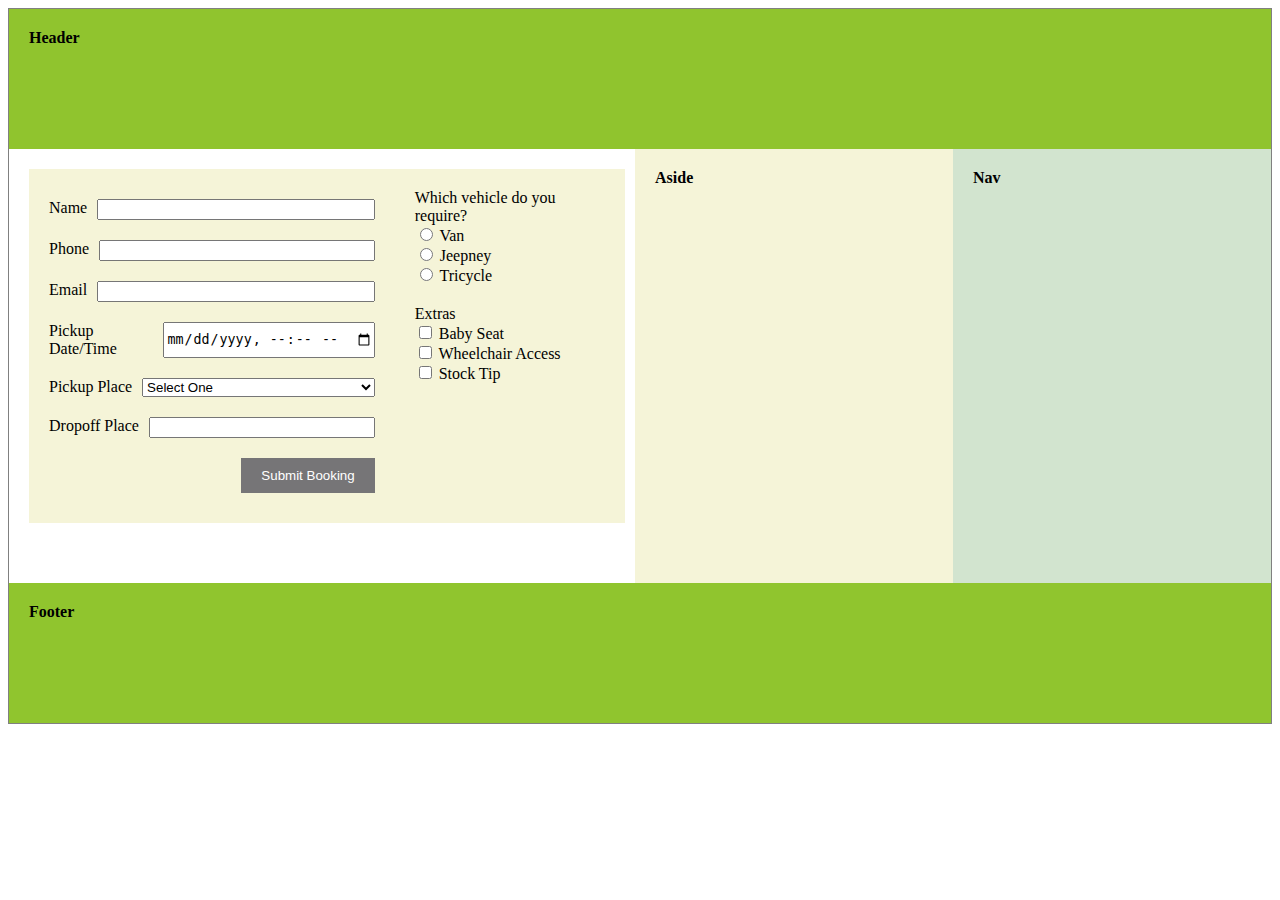
<file: day_3/flexbox/index.html>
<!DOCTYPE html>
<html lang="en">
<head>
    <meta charset="UTF-8">
    <meta http-equiv="X-UA-Compatible" content="IE=edge">
    <meta name="viewport" content="width=device-width, initial-scale=1.0">
    <title>
        Holy Grail
    </title>
    <link rel="stylesheet" href="style.css">
</head>
<body>
    
    <header>
        Header
    </header>

    <section id="container">
        <!-- Form -->
        <form action="#">
            <!-- Left side -->
            <div id="left-side">
                <!-- Name -->
                <div class="form-input">
                    <label for="name">Name</label>
                    <input type="text">
                </div>
                <!-- Phone -->
                <div class="form-input">
                    <label for="name">Phone</label>
                    <input type="text">
                </div>
                <!-- Email -->
                <div class="form-input">
                    <label for="name">Email</label>
                    <input type="text">
                </div>
                <!-- Pickup Date/Time -->
                <div class="form-input">
                    <label for="name">Pickup Date/Time</label>
                    <input type="datetime-local">
                </div>
                <!-- Pickup Place -->
                <div class="form-input">
                    <label for="name">Pickup Place</label>
                    <select>
                        <option>Select One</option>
                    </select>
                </div>
                <!-- Dropoff Place -->
                <div class="form-input">
                    <label for="name">Dropoff Place</label>
                    <input type="text">
                </div>
                <!-- Button -->
                <div id="booking-container">
                    <button id="booking-btn">
                        Submit Booking
                    </button>
                </div>
            </div>
            <!-- Right side -->
            <div id="right-side">
                <!-- Vehicle -->
                <div>
                    <label for="">Which vehicle do you require?</label>
                    <div>
                        <input type="radio">
                        <label for="">Van</label>
                    </div>
                    <div>
                        <input type="radio">
                        <label for="">Jeepney</label>
                    </div>
                    <div>
                        <input type="radio">
                        <label for="">Tricycle</label>
                    </div>
                </div>
                <!-- Extras -->
                <div>
                    <label for="">Extras</label>
                    <div>
                        <input type="checkbox">
                        <label for="">Baby Seat</label>
                    </div>
                    <div>
                        <input type="checkbox">
                        <label for="">Wheelchair Access</label>
                    </div>
                    <div>
                        <input type="checkbox">
                        <label for="">Stock Tip</label>
                    </div>
                </div>
            </div>
        </form>
        <!-- Aside -->
        <aside>
            Aside
        </aside>
        <!-- Nav -->
        <nav>
            Nav
        </nav>
    </section>

    <footer>
        Footer
    </footer>

</body>
</html>
</file>
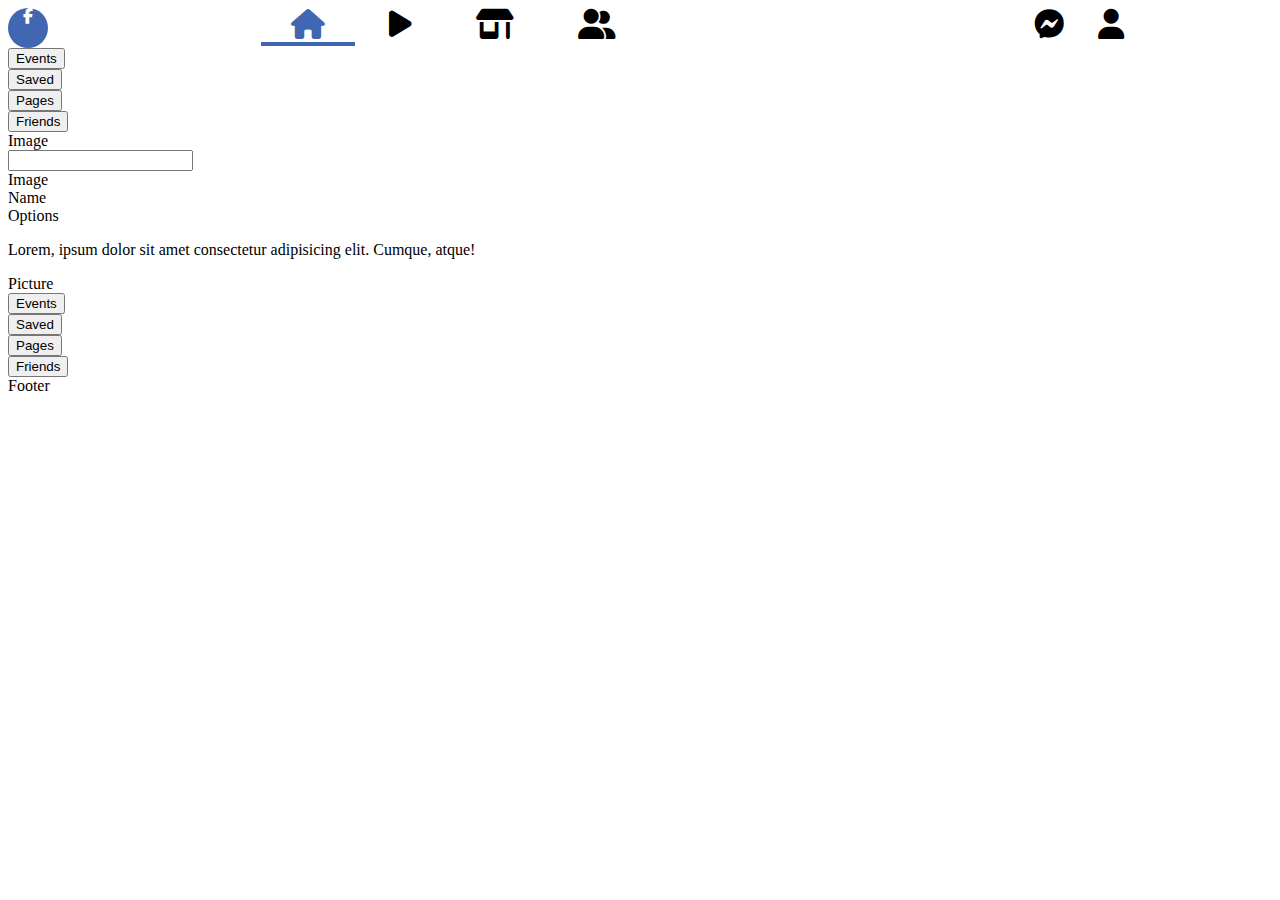
<file: day_3/semantic/index.html>
<!DOCTYPE html>
<html lang="en">
<head>
    <meta charset="UTF-8">
    <meta http-equiv="X-UA-Compatible" content="IE=edge">
    <meta name="viewport" content="width=device-width, initial-scale=1.0">
    <title>
        Facebook Clone
    </title>
    <link rel="stylesheet" href="style.css">
    <link rel="stylesheet" href="https://cdnjs.cloudflare.com/ajax/libs/font-awesome/6.2.0/css/all.min.css">
</head>
<body>
    
    <!-- Header -->
    <header>
        <!-- Logo -->
        <div id="header-left">
            <div id="logo">
                <i class="fa-brands fa-facebook-f"></i>
            </div>
        </div>
        <!-- Buttons -->
        <div id="header-middle">
            <button class="header-button header-button-active">
                <i class="fa-solid fa-house"></i>
            </button>
            <button class="header-button">
                <i class="fa-solid fa-play"></i>
            </button>
            <button class="header-button">
                <i class="fa-solid fa-shop"></i>
            </button>
            <button class="header-button">
                <i class="fa-solid fa-user-group"></i>
            </button>
        </div>
        <!-- Buttons -->
        <div id="header-right">
            <button class="header-right-button">
                <i class="fa-brands fa-facebook-messenger"></i>
            </button>
            <button class="header-right-button">
                <i class="fa-solid fa-user"></i>
            </button>
        </div>
    </header>

    <!-- Content -->
    <section>
        <!-- Left menu -->
        <div id="content-left">
            <button>Events</button><br>
            <button>Saved</button><br>
            <button>Pages</button><br>
            <button>Friends</button><br>
        </div>
        <!-- Middle -->
        <div id="content-middle">
            <!-- Status -->
            <div>
                <div id="status-image">Image</div>
                <div id="status-input">
                    <input type="text">
                </div>
            </div>
            <!-- Post list -->
            <div>
                <!-- Post 1 -->
                <div>
                    <!-- Post Avatar, Name, Options -->
                    <div>
                        <div class="post-image">Image</div>
                        <div class="post-name">Name</div>
                        <div class="post-options">Options</div>
                    </div>
                    <!-- Post status -->
                    <div>
                        <p>Lorem, ipsum dolor sit amet consectetur adipisicing elit. Cumque, atque!</p>
                    </div>
                    <!-- Post image -->
                    <div>
                        Picture
                    </div>
                </div>
                <!-- Post 2 -->
            </div>
        </div>
        <!-- Right Menu -->
        <div id="content-right">
            <button>Events</button><br>
            <button>Saved</button><br>
            <button>Pages</button><br>
            <button>Friends</button><br>
        </div>
    </section>

    <!-- Footer -->
    <footer>
        Footer
    </footer>
</body>
</html>
</file>
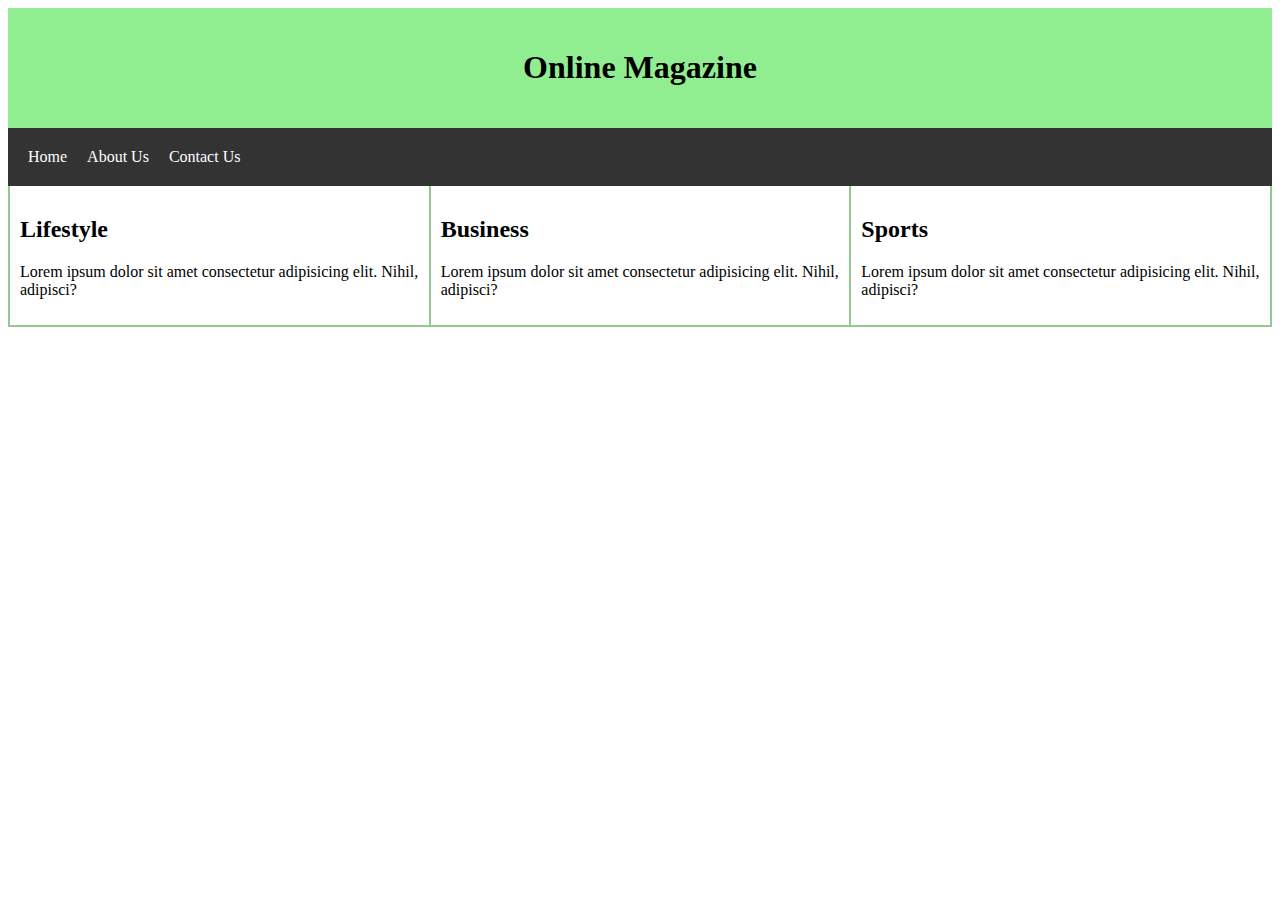
<file: day_4/media_query/index.html>
<!DOCTYPE html>
<html lang="en">
<head>
    <meta charset="UTF-8">
    <meta http-equiv="X-UA-Compatible" content="IE=edge">
    <meta name="viewport" content="width=device-width, initial-scale=1.0">
    <title>
        Media Query
    </title>
    <style>
        
        header {
            background: red;
            padding: 20px;
            text-align: center;
        }

        ul {
            background: #333333;
            list-style: none;
            display: flex;
            margin: 0;
            padding: 20px;
            gap: 20px;
        }

        a {
            color: white;
            text-decoration: none;
        }

        .container {
            display: flex;
            background: #94C994;
            padding: 0px 2px 2px 2px;
            gap: 2px;
        }

        .item {
            background: white;
            padding: 10px;
            display: none;
            width: 100%;
        }

        .lifestyle {
            display: block;
        }

        /* Tablet */
        @media screen and (min-width: 600px) {
            header {
                background: blue;
            }
            .business {
                display: block;
            }
        }

        /* Laptop */
        @media screen and (min-width: 992px) {
            header {
                background: orange;
            }
            .item {
                display: block;
            }
        }

        /* Desktop */
        @media screen and (min-width: 1200px) {
            header {
                background: #90EE90;
            }
        }


    </style>
</head>
<body>
    
    <!-- Header -->
    <header>
        <h1>Online Magazine</h1>
    </header>

    <!-- Navbar -->
    <nav>
        <ul>
            <li><a href="#">Home</a></li>
            <li><a href="#">About Us</a></li>
            <li><a href="#">Contact Us</a></li>
        </ul>
    </nav>

    <!-- Content -->
    <section>
        <div class="container">
            <!-- Item 1 -->
            <div class="item lifestyle">
                <h2>Lifestyle</h2>
                <p>Lorem ipsum dolor sit amet consectetur adipisicing elit. Nihil, adipisci?</p>
            </div>
            <!-- Item 2 -->
            <div class="item business">
                <h2>Business</h2>
                <p>Lorem ipsum dolor sit amet consectetur adipisicing elit. Nihil, adipisci?</p>
            </div>
            <!-- Item 3 -->
            <div class="item">
                <h2>Sports</h2>
                <p>Lorem ipsum dolor sit amet consectetur adipisicing elit. Nihil, adipisci?</p>
            </div>
        </div>
    </section>

</body>
</html>
</file>
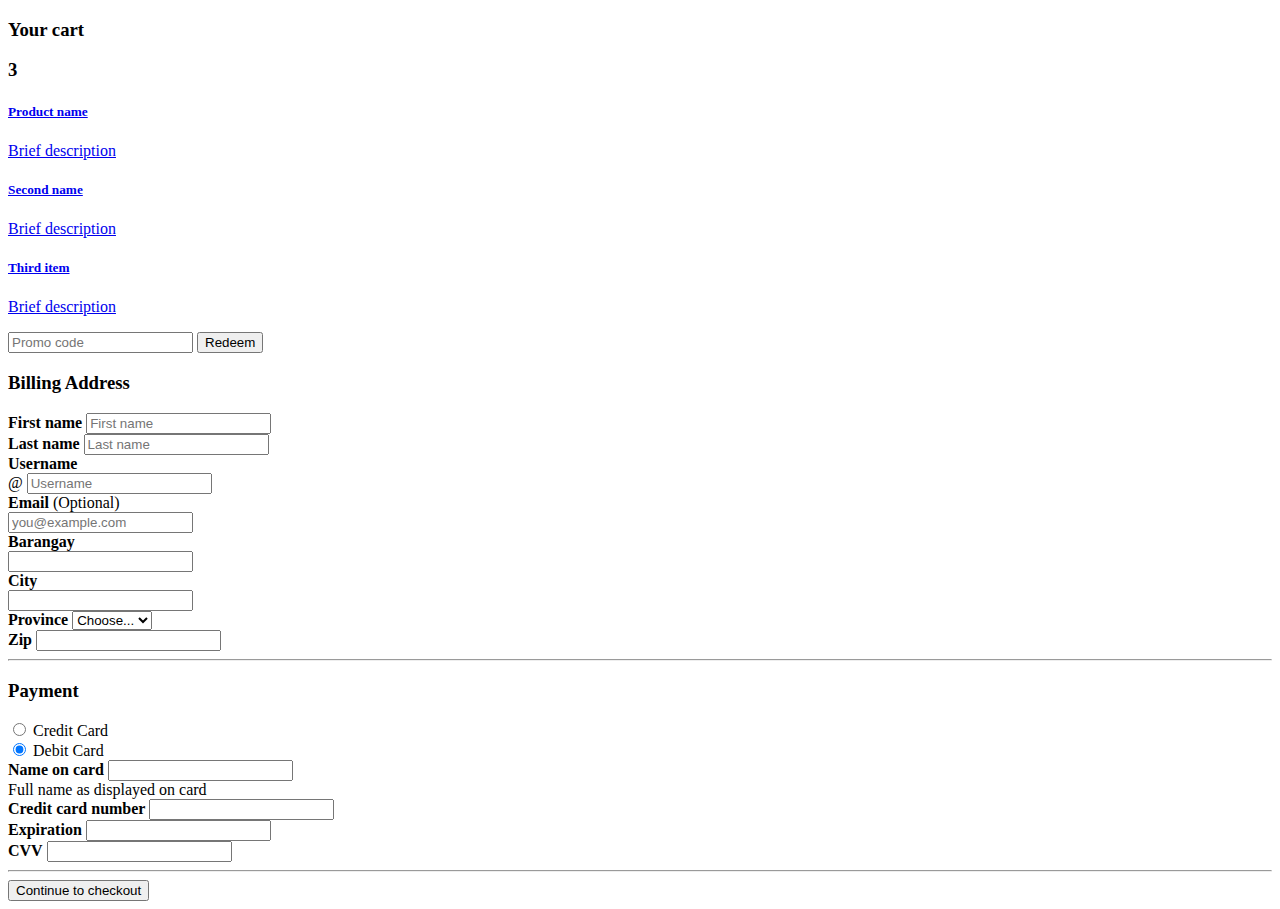
<file: day_6/lerit.html>
<!DOCTYPE html>
<html lang="en">

<head>
    <meta charset="UTF-8">
    <meta http-equiv="X-UA-Compatible" content="IE=edge">
    <meta name="viewport" content="width=device-width, initial-scale=1.0">
    <title>
        Jason Lerit | Bootstrap 5 Form
    </title>
    <link href="https://cdn.jsdelivr.net/npm/bootstrap@5.0.2/dist/css/bootstrap.min.css" rel="stylesheet"
        integrity="sha384-EVSTQN3/azprG1Anm3QDgpJLIm9Nao0Yz1ztcQTwFspd3yD65VohhpuuCOmLASjC" crossorigin="anonymous">
</head>

<body>

    <!--  -->
    <section class="container bg-light">
        <div class="p-5">
            <div class="row">
                <!-- Left side -->
                <div class="col-md-4">
                    <!-- Cart -->
                    <div class="d-flex justify-content-between">
                        <h3 class="text-primary">Your cart</h3>
                        <h3><span class="badge bg-primary rounded-pill">3</span></h3>
                    </div>
                    <!-- List group -->
                    <div class="list-group mb-3">
                        <a href="#" class="list-group-item list-group-item-action">
                            <div class="d-flex w-100 justify-content-between">
                                <h5 class="mb-1">Product name</h5>
                            </div>
                            <p class="mb-1">Brief description</p>
                        </a>
                        <a href="#" class="list-group-item list-group-item-action">
                            <div class="d-flex w-100 justify-content-between">
                                <h5 class="mb-1">Second name</h5>
                            </div>
                            <p class="mb-1">Brief description</p>
                        </a>
                        <a href="#" class="list-group-item list-group-item-action">
                            <div class="d-flex w-100 justify-content-between">
                                <h5 class="mb-1">Third item</h5>
                            </div>
                            <p class="mb-1">Brief description</p>
                        </a>
                    </div>
                    <!-- Form -->
                    <form action="#">
                        <div class="card">
                            <div class="card-body">
                                <div class="input-group">
                                    <input type="text" class="form-control" placeholder="Promo code" aria-label="Recipient's username" aria-describedby="button-addon2">
                                    <button class="btn btn-secondary" type="button" id="button-addon2">Redeem</button>
                                </div>
                            </div>
                        </div>
                    </form>
                </div>
                <!-- Right side -->
                <div class="col-md-8">
                    <!-- Form -->
                    <form action="#">
                        <!-- Billing address -->
                        <div>
                            <h3>
                                Billing Address
                            </h3>
                        </div>
                        <!-- First and last name -->
                        <div class="row mb-3">
                            <div class="col">
                                <label for="firstName" class="form-label"><strong>First name</strong></label>
                                <input id="firstName" type="text" class="form-control" placeholder="First name" aria-label="First name">
                            </div>
                            <div class="col">
                                <label for="lastName" class="form-label"><strong>Last name</strong></label>
                                <input id="lastName" type="text" class="form-control" placeholder="Last name" aria-label="Last name">
                            </div>
                        </div>
                        <!-- Username -->
                        <div class="mb-3">
                            <label for="username" class="form-label"><strong>Username</strong></label>
                            <div class="input-group">
                                <span class="input-group-text" id="basic-addon1">@</span>
                                <input id="username" type="text" class="form-control" placeholder="Username" aria-label="Username" aria-describedby="basic-addon1">
                            </div>
                        </div>
                        <!-- Email -->
                        <div class="mb-3">
                            <label for="email" class="form-label"><strong>Email</strong> (Optional)</label>
                            <div class="input-group">
                                <input id="email" type="text" class="form-control" placeholder="you@example.com" aria-label="Username" aria-describedby="basic-addon1">
                            </div>
                        </div>
                        <!-- Barangay -->
                        <div class="mb-3">
                            <label for="barangay" class="form-label"><strong>Barangay</strong></label>
                            <div class="input-group">
                                <input id="barangay" type="text" class="form-control" aria-label="Username" aria-describedby="basic-addon1">
                            </div>
                        </div>
                        <!-- City -->
                        <div class="mb-3">
                            <label for="city" class="form-label"><strong>City</strong></label>
                            <div class="input-group">
                                <input id="city" type="text" class="form-control" aria-label="Username" aria-describedby="basic-addon1">
                            </div>
                        </div>
                        <!-- Province and zip -->
                        <div class="row mb-3">
                            <div class="col-md-4">
                                <label for="province" class="form-label"><strong>Province</strong></label>
                                <select id="province" class="form-select">
                                    <option selected>Choose...</option>
                                    <option>...</option>
                                </select>
                            </div>
                            <div class="col-md-2">
                                <label for="zip" class="form-label"><strong>Zip</strong></label>
                                <input id="zip" type="text" class="form-control" aria-label="Last name">
                            </div>
                        </div>
                        <!-- Divider -->
                        <hr>
                        <!-- Payment -->
                        <div>
                            <h3>
                                Payment
                            </h3>
                        </div>
                        <!-- Card -->
                        <div class="mb-3">
                            <div class="form-check">
                                <input class="form-check-input" type="radio" name="flexRadioDefault" id="flexRadioDefault1">
                                <label class="form-check-label" for="flexRadioDefault1">
                                    Credit Card
                                </label>
                            </div>
                            <div class="form-check">
                                <input class="form-check-input" type="radio" name="flexRadioDefault" id="flexRadioDefault2" checked>
                                <label class="form-check-label" for="flexRadioDefault2">
                                    Debit Card
                                </label>
                            </div>
                        </div>
                        <!-- Card details -->
                        <div class="row mb-3">
                            <div class="col">
                                <label for="cardName" class="form-label"><strong>Name on card</strong></label>
                                <input id="cardName" type="text" class="form-control" aria-label="First name">
                                <div id="emailHelp" class="form-text">Full name as displayed on card</div>
                            </div>
                            <div class="col">
                                <label for="cardNumber" class="form-label"><strong>Credit card number</strong></label>
                                <input id="cardNumber" type="text" class="form-control" aria-label="Last name">
                            </div>
                        </div>
                        <div class="row mb-3">
                            <div class="col-md-2">
                                <label for="expiration" class="form-label"><strong>Expiration</strong></label>
                                <input id="expiration" type="text" class="form-control" aria-label="Last name">
                            </div>
                            <div class="col-md-2">
                                <label for="cvv" class="form-label"><strong>CVV</strong></label>
                                <input id="cvv" type="text" class="form-control" aria-label="Last name">
                            </div>
                        </div>
                        <!-- Divider -->
                        <hr>
                        <div class="d-grid">
                            <button type="submit" class="btn btn-primary">
                                Continue to checkout
                            </button>
                        </div>
                    </form>
                </div>
            </div>
        </div>
    </section>

    <script src="https://cdn.jsdelivr.net/npm/bootstrap@5.0.2/dist/js/bootstrap.bundle.min.js"
        integrity="sha384-MrcW6ZMFYlzcLA8Nl+NtUVF0sA7MsXsP1UyJoMp4YLEuNSfAP+JcXn/tWtIaxVXM"
        crossorigin="anonymous"></script>
</body>

</html>
</file>
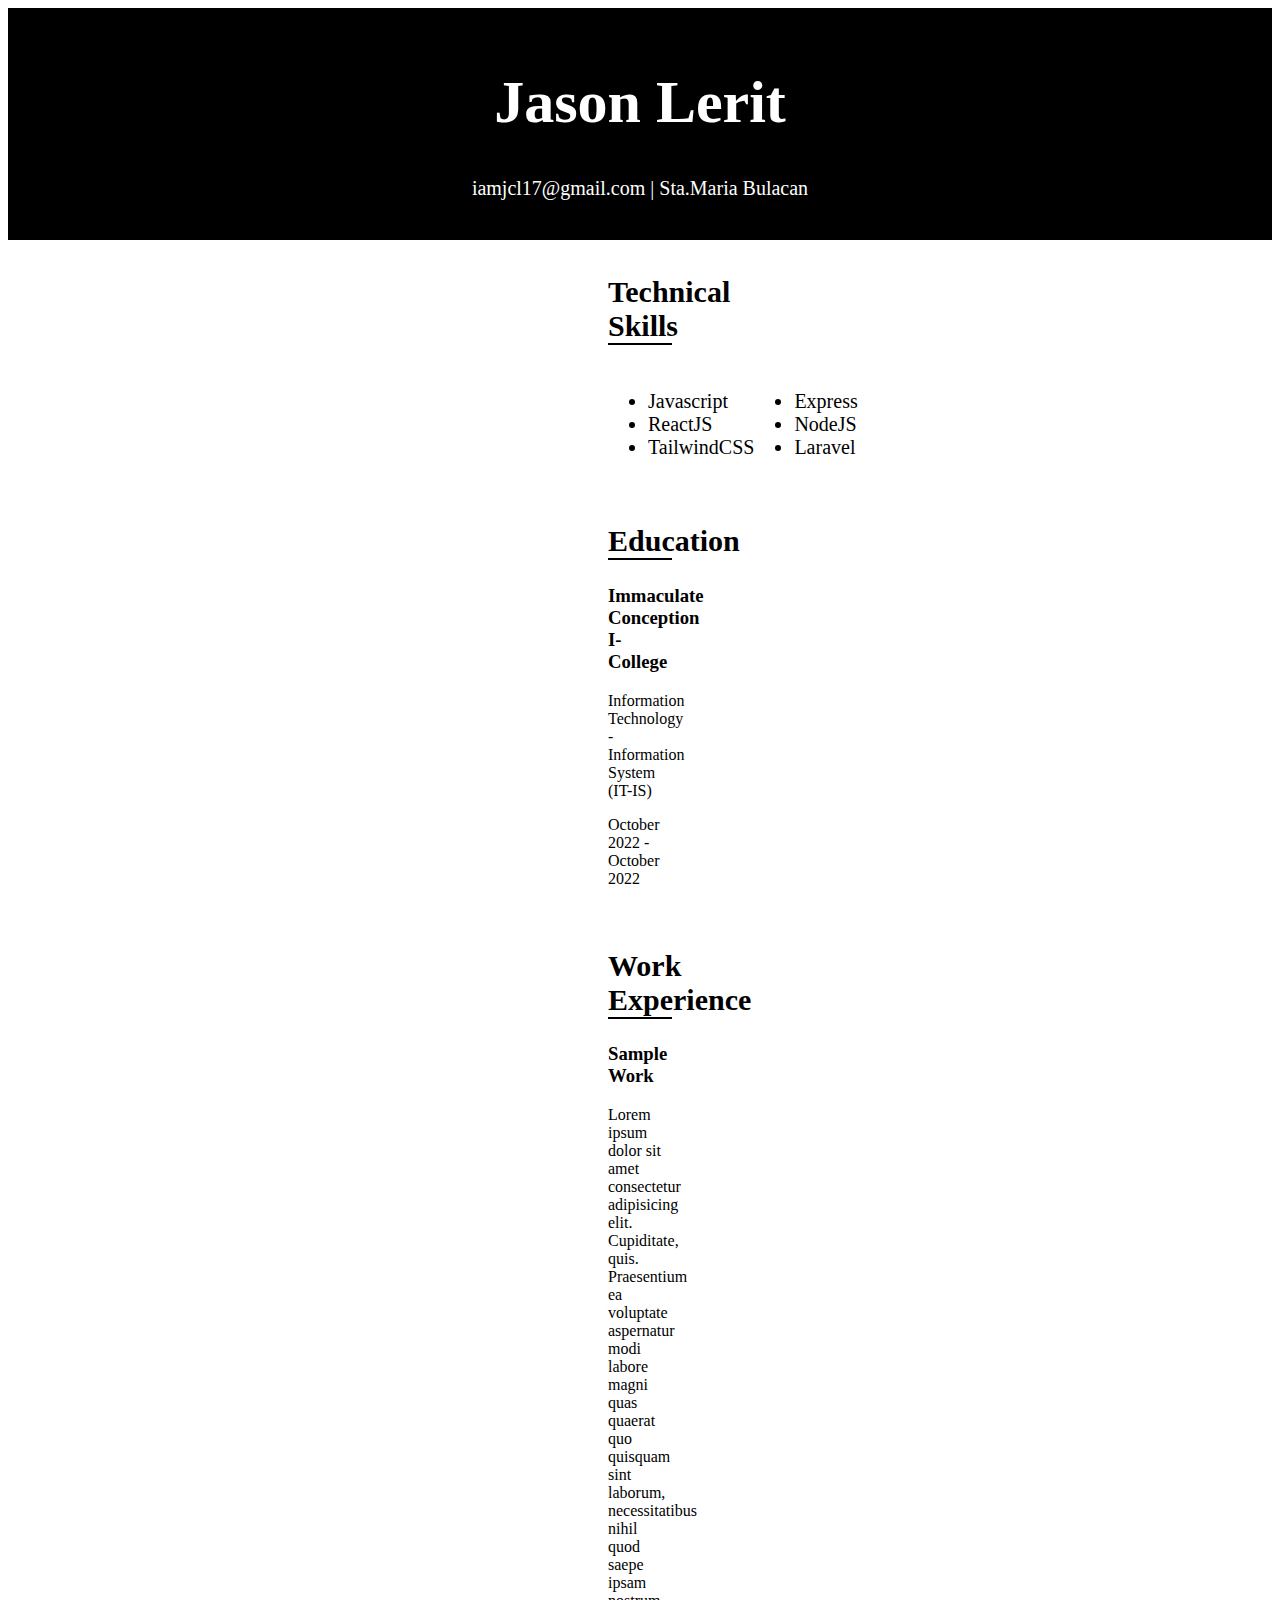
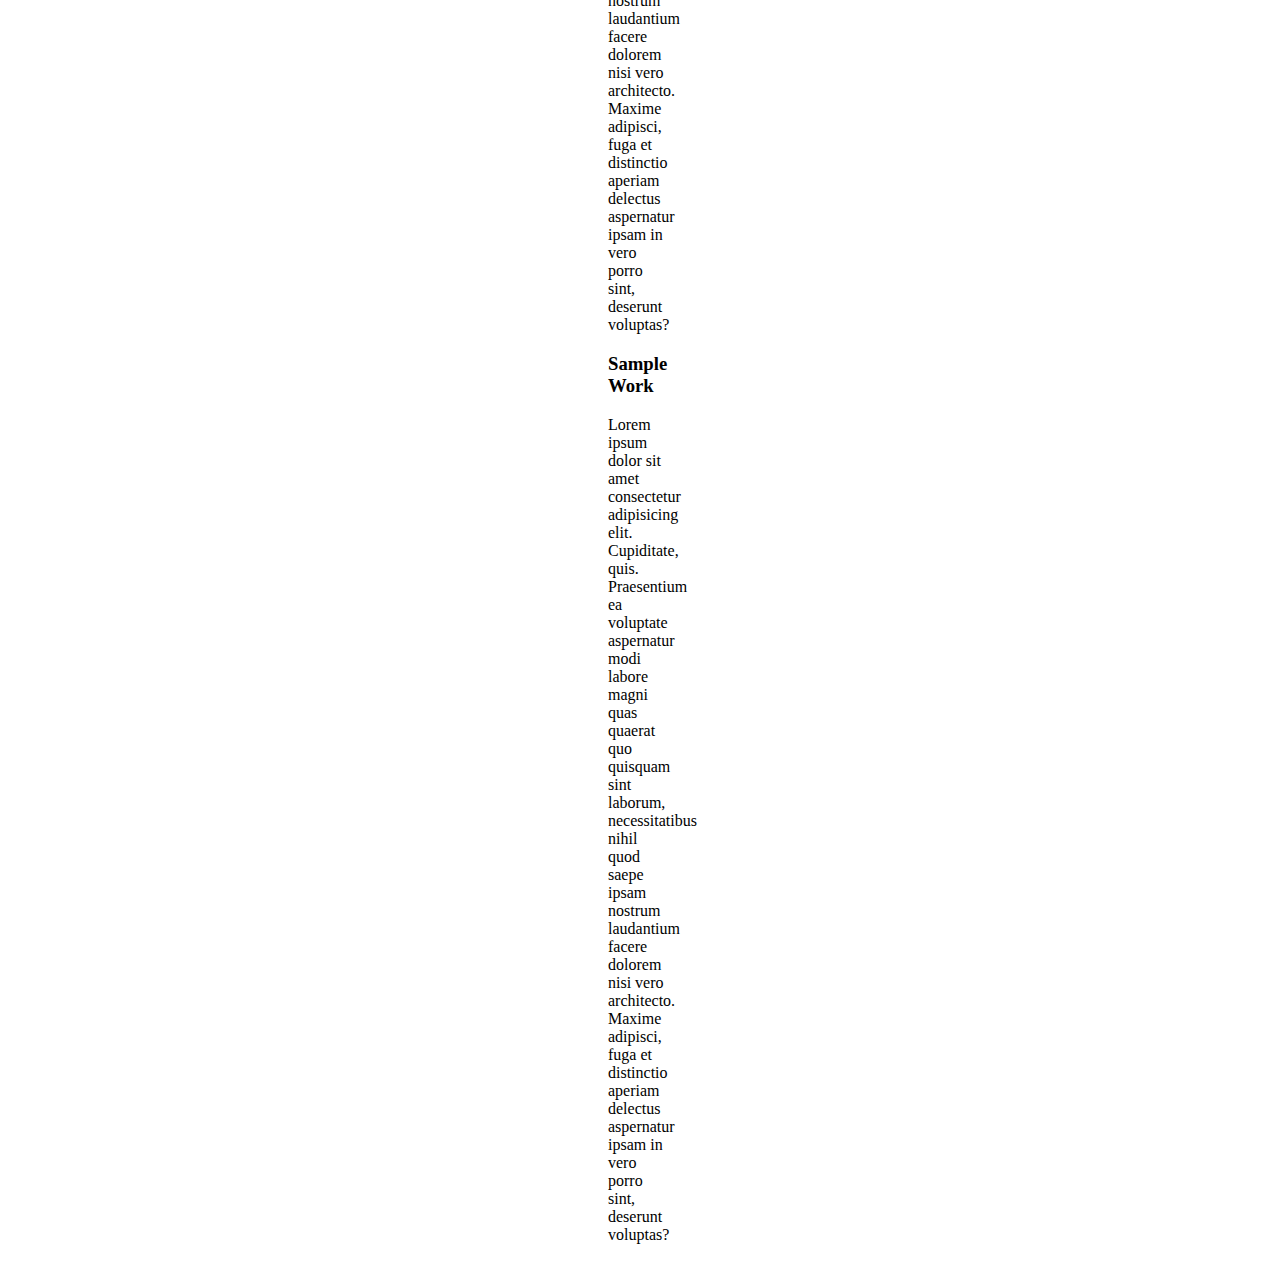
<file: day_2/resume/resume.html>
<!DOCTYPE html>
<html lang="en">
<head>
    <meta charset="UTF-8">
    <meta http-equiv="X-UA-Compatible" content="IE=edge">
    <meta name="viewport" content="width=device-width, initial-scale=1.0">
    <title>
        Jason Lerit | Resume
    </title>
    <link rel="stylesheet" href="style.css">
</head>
<body>
    
    <!-- Personal Information -->
    <div id="personal-wrapper">
        <h1 id="name">
            Jason Lerit
        </h1>
        <p id="info">
            iamjcl17@gmail.com | Sta.Maria Bulacan
        </p>
    </div>

    <!-- Skills -->
    <div class="container">
        <h2 class="container-heading">
            Technical Skills
        </h2>
        <div class="skills-wrapper">
            <ul>
                <li>Javascript</li>
                <li>ReactJS</li>
                <li>TailwindCSS</li>
            </ul>
            <ul>
                <li>Express</li>
                <li>NodeJS</li>
                <li>Laravel</li>
            </ul>
        </div>
    </div>

    <!-- Education -->
    <div class="container">
        <h2 class="container-heading">
            Education
        </h2>
        <div>
            <h3>
                Immaculate Conception I-College
            </h3>
            <p>
                Information Technology - Information System (IT-IS)
            </p>
            <p>
                October 2022 - October 2022
            </p>
        </div>
    </div>

    <!-- Work Experience -->
    <div class="container">
        <h2 class="container-heading">
            Work Experience
        </h2>
        <div>
            <h3>
                Sample Work
            </h3>
            <p>
                Lorem ipsum dolor sit amet consectetur adipisicing elit. Cupiditate, quis.
                Praesentium ea voluptate aspernatur modi labore magni quas quaerat quo
                quisquam sint laborum, necessitatibus nihil quod saepe ipsam nostrum
                laudantium facere dolorem nisi vero architecto. Maxime adipisci, fuga et
                distinctio aperiam delectus aspernatur ipsam in vero porro sint, deserunt voluptas?
            </p>
        </div>
        <div>
            <h3>
                Sample Work
            </h3>
            <p>
                Lorem ipsum dolor sit amet consectetur adipisicing elit. Cupiditate, quis.
                Praesentium ea voluptate aspernatur modi labore magni quas quaerat quo
                quisquam sint laborum, necessitatibus nihil quod saepe ipsam nostrum
                laudantium facere dolorem nisi vero architecto. Maxime adipisci, fuga et
                distinctio aperiam delectus aspernatur ipsam in vero porro sint, deserunt voluptas?
            </p>
        </div>
    </div>

</body>
</html>
</file>
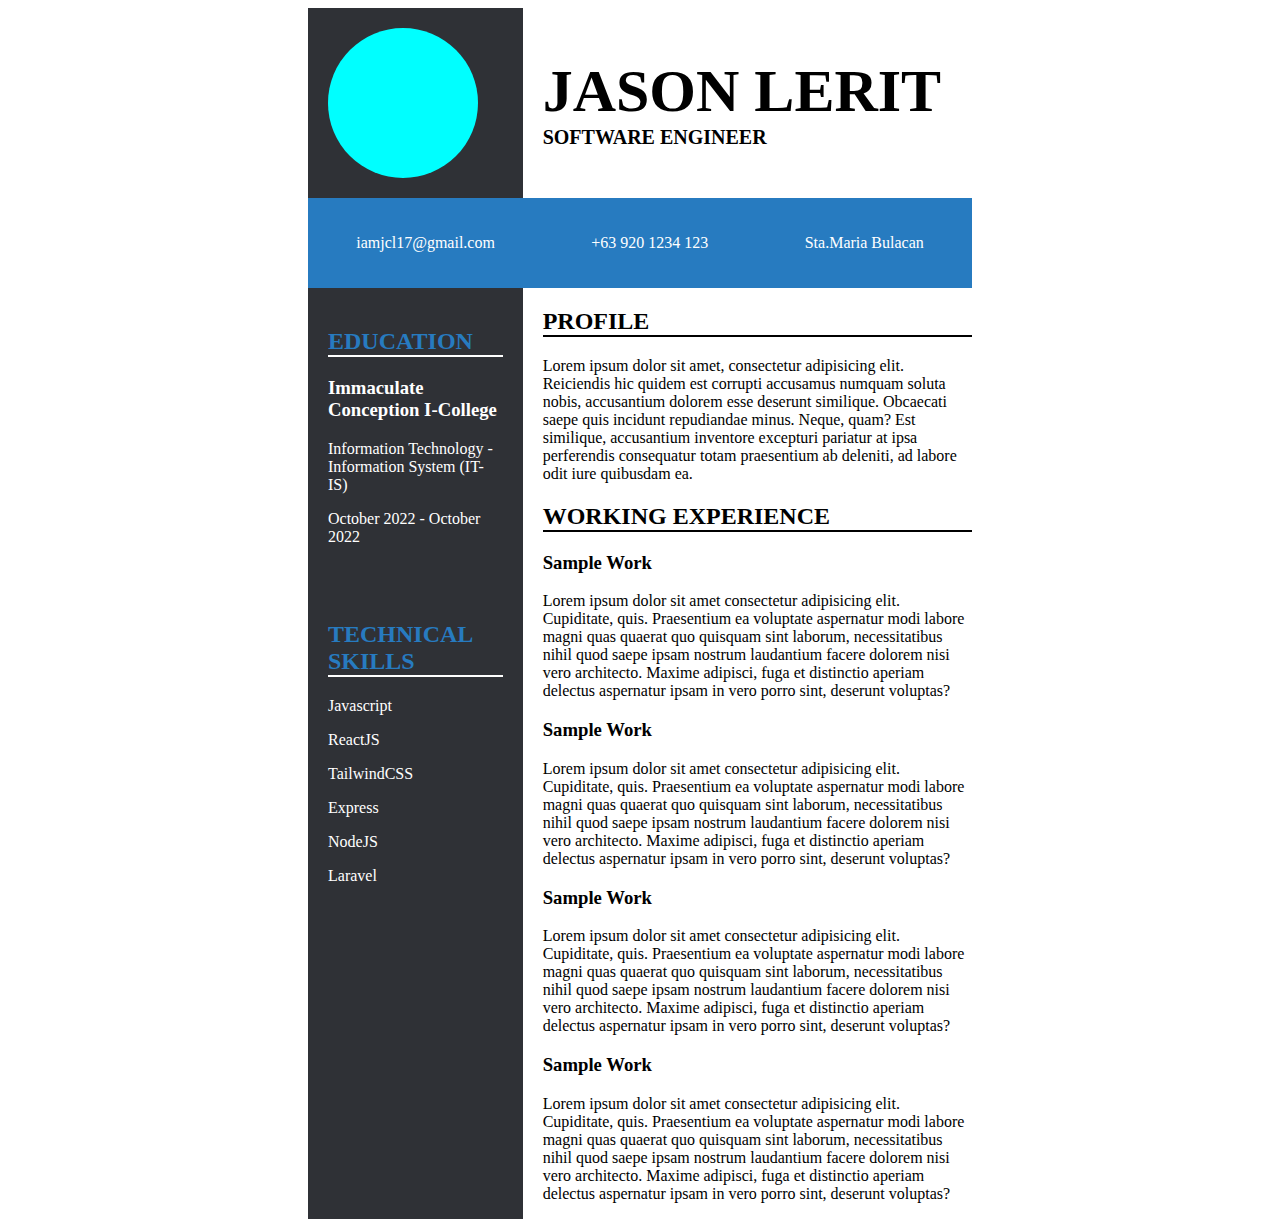
<file: day_2/resume/resume2.html>
<!DOCTYPE html>
<html lang="en">
<head>
    <meta charset="UTF-8">
    <meta http-equiv="X-UA-Compatible" content="IE=edge">
    <meta name="viewport" content="width=device-width, initial-scale=1.0">
    <title>
        Jason Lerit | Resume
    </title>
    <link rel="stylesheet" href="test.css">
</head>
<body>
    
    <div class="container">
        <div id="left-side">
            <div class="wrapper">
                <!-- Avatar -->
                <div id="avatar"></div>
            </div>
        </div>
        <div id="right-side">
            <div id="personal-info">
                <!-- Name -->
                <h1 id="name">Jason Lerit</h1>
                <!-- Job title -->
                <p id="job-title">Software Engineer</p>
            </div>
        </div>
    </div>

    <!-- Contact Details -->
    <div id="contact-details">
        <div>
            <p class="details">iamjcl17@gmail.com</p>
        </div>
        <div>
            <p class="details">+63 920 1234 123</p>
        </div>
        <div>
            <p class="details">Sta.Maria Bulacan</p>
        </div>
    </div>

    <!-- Content -->
    <div class="container">
        <!-- Left side -->
        <div id="left-side">

            <!-- Education -->
            <div class="wrapper">
                <h2 class="left-side-heading">
                    Education
                </h2>
                <div class="text-white">
                    <h3>
                        Immaculate Conception I-College
                    </h3>
                    <p>
                        Information Technology - Information System (IT-IS)
                    </p>
                    <p>
                        October 2022 - October 2022
                    </p>
                </div>
            </div>

            <!-- Technical Skills -->
            <div class="wrapper">
                <h2 class="left-side-heading">
                    Technical Skills
                </h2>
                <div class="text-white">
                    <p>Javascript</p>
                    <p>ReactJS</p>
                    <p>TailwindCSS</p>
                    <p>Express</p>
                    <p>NodeJS</p>
                    <p>Laravel</p>
                </div>
            </div>
        </div>

        <!-- Right side -->
        <div id="right-side">

            <!-- Profile -->
            <div>
                <h2 class="right-side-heading">
                    Profile
                </h2>
                <div>
                    <p>
                        Lorem ipsum dolor sit amet, consectetur adipisicing elit. Reiciendis hic quidem
                        est corrupti accusamus numquam soluta nobis, accusantium dolorem esse deserunt
                        similique. Obcaecati saepe quis incidunt repudiandae minus. Neque, quam? Est
                        similique, accusantium inventore excepturi pariatur at ipsa perferendis consequatur
                        totam praesentium ab deleniti, ad labore odit iure quibusdam ea.
                    </p>
                </div>
            </div>

            <!-- Work Experience -->
            <div>
                <h2 class="right-side-heading">
                    Working Experience
                </h2>
                <!-- Work 1 -->
                <div>
                    <h3>
                        Sample Work
                    </h3>
                    <p>
                        Lorem ipsum dolor sit amet consectetur adipisicing elit. Cupiditate, quis.
                        Praesentium ea voluptate aspernatur modi labore magni quas quaerat quo
                        quisquam sint laborum, necessitatibus nihil quod saepe ipsam nostrum
                        laudantium facere dolorem nisi vero architecto. Maxime adipisci, fuga et
                        distinctio aperiam delectus aspernatur ipsam in vero porro sint, deserunt voluptas?
                    </p>
                </div>
                <!-- Work 2 -->
                <div>
                    <h3>
                        Sample Work
                    </h3>
                    <p>
                        Lorem ipsum dolor sit amet consectetur adipisicing elit. Cupiditate, quis.
                        Praesentium ea voluptate aspernatur modi labore magni quas quaerat quo
                        quisquam sint laborum, necessitatibus nihil quod saepe ipsam nostrum
                        laudantium facere dolorem nisi vero architecto. Maxime adipisci, fuga et
                        distinctio aperiam delectus aspernatur ipsam in vero porro sint, deserunt voluptas?
                    </p>
                </div>
                <!-- Work 3 -->
                <div>
                    <h3>
                        Sample Work
                    </h3>
                    <p>
                        Lorem ipsum dolor sit amet consectetur adipisicing elit. Cupiditate, quis.
                        Praesentium ea voluptate aspernatur modi labore magni quas quaerat quo
                        quisquam sint laborum, necessitatibus nihil quod saepe ipsam nostrum
                        laudantium facere dolorem nisi vero architecto. Maxime adipisci, fuga et
                        distinctio aperiam delectus aspernatur ipsam in vero porro sint, deserunt voluptas?
                    </p>
                </div>
                <!-- Work 4 -->
                <div>
                    <h3>
                        Sample Work
                    </h3>
                    <p>
                        Lorem ipsum dolor sit amet consectetur adipisicing elit. Cupiditate, quis.
                        Praesentium ea voluptate aspernatur modi labore magni quas quaerat quo
                        quisquam sint laborum, necessitatibus nihil quod saepe ipsam nostrum
                        laudantium facere dolorem nisi vero architecto. Maxime adipisci, fuga et
                        distinctio aperiam delectus aspernatur ipsam in vero porro sint, deserunt voluptas?
                    </p>
                </div>
            </div>

        </div>
    </div>

</body>
</html>
</file>
<file: day_3/flexbox/style.css>
body {
    border: 1px solid gray;
}

header {
    background: #90C42E;
    padding: 20px;
    height: 100px;
    font-weight: bold;
}

#container {
    display: flex;
}

form {
    flex: 2;
    background: #F5F4D8;
    display: flex;
    padding: 20px;
    margin: 20px 10px 60px 20px;
    gap: 40px;
}

#left-side {
    display: flex;
    flex-direction: column;
    justify-content: space-evenly;
}

#left-side div {
    padding: 10px 0;
}

.form-input {
    display: flex;
    gap: 10px;
}

.form-input input {
    flex: 1;
}

.form-input select {
    flex: 1;
}

#booking-container {
    display: flex;
    justify-content: end;
}

#booking-btn {
    background: #767577;
    color: white;
    border: none;
    padding: 10px 20px;
}

#right-side {
    display: flex;
    flex-direction: column;
    gap: 20px;
}

aside {
    background: #F5F4D8;
    padding: 20px;
    flex: 1;
    font-weight: bold;
}

nav {
    background: #D2E4CF;
    padding: 20px;
    flex: 1;
    font-weight: bold;
}

footer {
    background: #90C52E;
    padding: 20px;
    height: 100px;
    font-weight: bold;
}
</file>
<file: day_3/semantic/style.css>
/* Header */

#header-left {
    width: 20%;
    float: left;
}

#header-middle {
    width: 60%;
    float: left;
}

#header-right {
    width: 20%;
    float: right;
}

#logo {
    width: 40px;
    height: 40px;
    background: #4267B2;
    color: white;
    text-align: center;
    border-radius: 100%;
}

.header-button {
    font-size: 30px;
    background: none;
    border: none;
    padding: 0px 30px;
}

.header-button-active {
    color: #4267B2;
    border-bottom: 4px solid #4267B2;
}

.header-right-button {
    font-size: 30px;
    background: none;
    border: none;
    padding: 0px 15px;
}

/* Content - Left */

#content-left {
    width: 20%;
}

#content-middle {
    width: 60%;
}

#content-right {
    width: 20%;
}

/* Content - Middle */

#status-image {
    width: 10%;
}

#status-input {
    width: 90%;
}

.post-image {
    width: 10%;
}

.post-name {
    width: 80%;
}

.post-options {
    width: 10%;
}
</file>
<file: day_2/resume/style.css>
#personal-wrapper {
    background: black;
    color: white;
    padding: 20px;
    text-align: center;
}

#name {
    font-size: 60px;
}

#info {
    font-size: 20px;
}

.container {
    padding: 10px 600px;
}

.container-heading {
    border-bottom: 2px solid black;
    font-size: 30px;
}

.skills-wrapper {
    display: flex;
    justify-content: space-around;
    font-size: 20px;
}
</file>
<file: day_2/resume/test.css>
/* Sample */

body {
    padding: 0 300px;
}

.container {
    display: flex;
    gap: 20px;
}

#left-side {
    background: #2F3136;
    width: 50%;
}

#right-side {
    width: 100%;
}

.wrapper {
    padding: 20px;
}

#avatar {
    width: 150px;
    height: 150px;
    background: aqua;
    border-radius: 100%;
}

#personal-info {
    height: 100%;
    display: flex;
    flex-direction: column;
    justify-content: center;
}

#name {
    font-size: 60px;
    font-weight: bold;
    text-transform: uppercase;
    margin: 0;
}

#job-title {
    font-size: 20px;
    font-weight: bold;
    text-transform: uppercase;
    margin: 0;
}

#contact-details {
    background: #277BC0;
    display: flex;
    justify-content: space-around;
}

.details {
    color: white;
    padding: 20px;
}

.left-side-heading {
    color: #277BC0;
    text-transform: uppercase;
    border-bottom: 2px solid white;
}

.right-side-heading {
    text-transform: uppercase;
    border-bottom: 2px solid black;
}

.text-white {
    color: white;
}
</file>
